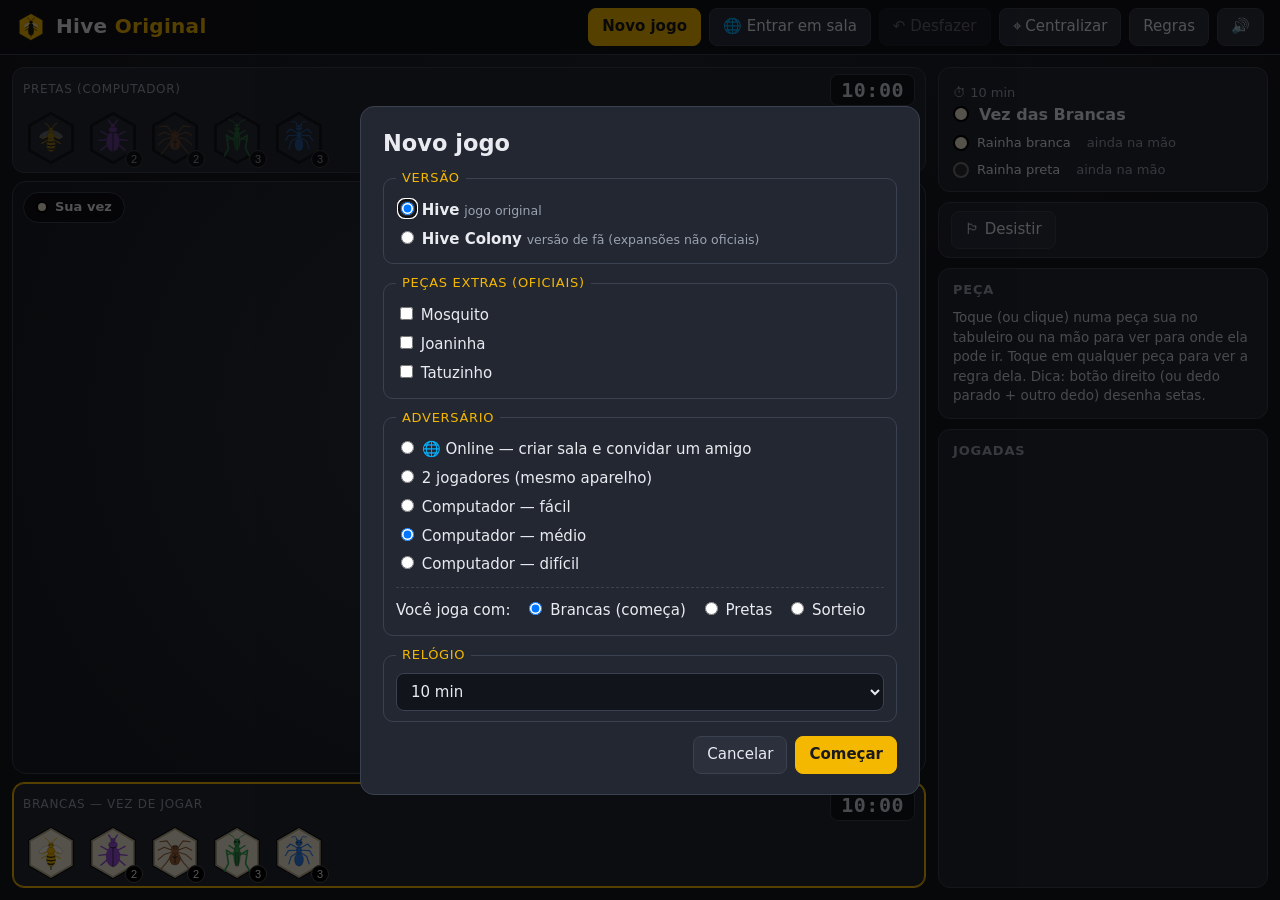
<file: index.html>
<!DOCTYPE html>
<html lang="pt-BR">
<head>
<meta charset="utf-8">
<meta name="viewport" content="width=device-width, initial-scale=1, viewport-fit=cover">
<meta name="theme-color" content="#101217">
<meta name="mobile-web-app-capable" content="yes">
<meta name="apple-mobile-web-app-capable" content="yes">
<meta name="apple-mobile-web-app-status-bar-style" content="black-translucent">
<meta name="apple-mobile-web-app-title" content="Hive">
<link rel="manifest" href="manifest.webmanifest">
<link rel="icon" href="icons/icon.svg" type="image/svg+xml">
<link rel="apple-touch-icon" href="icons/icon-192.png">
<meta name="description" content="Hive e Hive Colony (versão de fã) para jogar no navegador: contra o computador, em 2 jogadores ou online, com relógio.">
<title>Hive & Hive Colony</title>
<link rel="stylesheet" href="style.css">
</head>
<body>
<header class="topbar">
  <div class="brand">
    <svg viewBox="-50 -50 100 100" width="30" height="30" aria-hidden="true"><polygon points="0,-46 40,-23 40,23 0,46 -40,23 -40,-23" fill="#f5b800" stroke="#1a1a1a" stroke-width="4"/><g transform="scale(.8)" id="logoBee"></g></svg>
    <h1>Hive <span id="modeBadge">Original</span></h1>
  </div>
  <nav class="nav-desktop">
    <button id="btnNew" class="btn primary">Novo jogo</button>
    <button id="btnJoin" class="btn">🌐 Entrar em sala</button>
    <button id="btnUndo" class="btn">↶ Desfazer</button>
    <button id="btnFit" class="btn">⌖ Centralizar</button>
    <button id="btnRules" class="btn">Regras</button>
    <button id="btnSound" class="btn" aria-label="Som" title="Som">🔊</button>
  </nav>
  <nav class="nav-mobile">
    <button id="btnSoundM" class="btn" aria-label="Som">🔊</button>
    <button id="btnDetails" class="btn" aria-label="Jogadas e detalhes">📋</button>
    <button id="btnMenu" class="btn primary" aria-label="Menu">☰ Menu</button>
  </nav>
</header>

<main class="layout">
  <section class="stage">
    <div class="hand hand-top" id="handTop"></div>
    <div class="board-wrap" id="boardWrap">
      <svg id="board" xmlns="http://www.w3.org/2000/svg"></svg>
      <div id="turnChip" class="chip"></div>
      <div id="brushBar" class="brushbar" aria-label="Cor das setas">
        <button class="brush sel" data-brush="green" style="--c:#3fbf4a" aria-label="Verde"></button>
        <button class="brush" data-brush="red" style="--c:#ee3d3d" aria-label="Vermelho"></button>
        <button class="brush" data-brush="blue" style="--c:#3b82f6" aria-label="Azul"></button>
        <button class="brush" data-brush="yellow" style="--c:#f5b800" aria-label="Amarelo"></button>
        <button class="brush clear" id="btnClearShapes" aria-label="Apagar setas" title="Apagar setas">✕</button>
      </div>
      <div class="overlay-bottom">
        <div id="actions" class="floatbar" hidden></div>
        <div id="infoBar" class="infobar" hidden></div>
      </div>
      <div id="chooser" class="chooser" hidden></div>
      <div id="toast" class="toast" hidden></div>
    </div>
    <div class="hand hand-bottom" id="handBottom"></div>
  </section>

  <div id="sideBackdrop" class="side-backdrop" hidden></div>
  <aside class="side" id="side">
    <div class="sheet-head"><b>Detalhes da partida</b><button class="btn" id="btnSideClose">Fechar</button></div>
    <div id="status" class="card"></div>
    <div id="gameBtns" class="card row" hidden>
      <button id="btnResign" class="btn">🏳 Desistir</button>
    </div>
    <div id="info" class="card"></div>
    <div class="card history">
      <h3>Jogadas</h3>
      <ol id="log"></ol>
    </div>
  </aside>
</main>

<!-- Som -->
<dialog id="soundDialog">
  <h2>Som</h2>
  <label class="check"><input type="checkbox" id="soundOn" checked> Sons e efeitos sonoros</label>
  <label class="vol">Volume <input type="range" id="soundVol" min="0" max="100" step="5" value="70"> <span id="soundVolTxt">70%</span></label>
  <p class="sub">Sons de peças, ataques, sua vez, pouco tempo (últimos 10 s), perigo para a sua Rainha e fim de jogo. No iPhone, o botão lateral de silencioso também silencia o jogo.</p>
  <menu>
    <button class="btn" id="soundTest">▶ Testar</button>
    <button class="btn primary" id="soundClose">Fechar</button>
  </menu>
</dialog>

<!-- Menu (celular) -->
<dialog id="menuDialog" class="sheet">
  <h2>Menu</h2>
  <div class="menulist">
    <button class="btn primary" data-menu="new">Novo jogo</button>
    <button class="btn" data-menu="join">🌐 Entrar em sala</button>
    <button class="btn" data-menu="undo">↶ Desfazer jogada</button>
    <button class="btn" data-menu="fit">⌖ Centralizar tabuleiro</button>
    <button class="btn" data-menu="rules">Regras e peças</button>
    <button class="btn" data-menu="sound">🔊 Som</button>
    <button class="btn" data-menu="resign">🏳 Desistir</button>
    <button class="btn" data-menu="close">Fechar</button>
  </div>
</dialog>

<!-- Novo jogo -->
<dialog id="newDialog">
  <form method="dialog" id="newForm">
    <h2>Novo jogo</h2>

    <fieldset>
      <legend>Versão</legend>
      <label class="radio"><input type="radio" name="mode" value="original" checked> <b>Hive</b> <small>jogo original</small></label>
      <label class="radio"><input type="radio" name="mode" value="colony"> <b>Hive Colony</b> <small>versão de fã (expansões não oficiais)</small></label>
    </fieldset>

    <fieldset>
      <legend>Peças extras (oficiais)</legend>
      <label class="check"><input type="checkbox" name="mosquito"> Mosquito</label>
      <label class="check"><input type="checkbox" name="ladybug"> Joaninha</label>
      <label class="check"><input type="checkbox" name="pillbug"> Tatuzinho</label>
    </fieldset>

    <fieldset id="colonyOpts">
      <legend>Módulos do Hive Colony</legend>
      <label class="check"><input type="checkbox" name="venom"> <b>Venom</b> <small>cada peça tem um verso com outro inseto; virar custa o turno</small></label>
      <label class="check"><input type="checkbox" name="swarm"> <b>Swarm</b> <small>saco de peças sorteadas; dá para colocar peças do adversário</small></label>
      <label class="check"><input type="checkbox" name="predators"> <b>Predators</b> <small>Louva-a-deus e Percevejo Assassino eliminam peças</small></label>
      <label class="check"><input type="checkbox" name="guardians"> <b>Guardians</b> <small>Borboleta e Mariposa; a Rainha também precisa ser coberta</small></label>
      <label class="check"><input type="checkbox" name="honeycombo"> <b>Honeycombo</b> <small>peça neutra compartilhada que dá 2 jogadas</small></label>
    </fieldset>

    <fieldset>
      <legend>Adversário</legend>
      <label class="radio"><input type="radio" name="opp" value="online"> 🌐 Online — criar sala e convidar um amigo</label>
      <label class="radio"><input type="radio" name="opp" value="human"> 2 jogadores (mesmo aparelho)</label>
      <label class="radio"><input type="radio" name="opp" value="easy"> Computador — fácil</label>
      <label class="radio"><input type="radio" name="opp" value="medium" checked> Computador — médio</label>
      <label class="radio"><input type="radio" name="opp" value="hard"> Computador — difícil</label>
      <div class="row" id="sideRow">
        <span>Você joga com:</span>
        <label class="radio"><input type="radio" name="side" value="0" checked> Brancas (começa)</label>
        <label class="radio"><input type="radio" name="side" value="1"> Pretas</label>
        <label class="radio"><input type="radio" name="side" value="r"> Sorteio</label>
      </div>
    </fieldset>

    <fieldset>
      <legend>Relógio</legend>
      <select name="time" class="select" id="timePreset">
        <option value="0">Sem relógio</option>
        <option value="60+0">1 min (bullet)</option>
        <option value="120+1">2 min + 1 s</option>
        <option value="180+0">3 min</option>
        <option value="180+2">3 min + 2 s</option>
        <option value="300+0">5 min</option>
        <option value="300+3">5 min + 3 s</option>
        <option value="600+0" selected>10 min</option>
        <option value="600+5">10 min + 5 s</option>
        <option value="900+10">15 min + 10 s</option>
        <option value="1800+0">30 min</option>
        <option value="1800+20">30 min + 20 s</option>
        <option value="custom">⚙ Personalizado…</option>
      </select>
      <div id="customTime" class="customtime" hidden>
        <div class="grid2">
          <label>Tempo das <b>Brancas</b>
            <span class="pair"><input type="number" name="m0" min="0" max="600" value="10" inputmode="numeric"> min
            <input type="number" name="s0" min="0" max="59" value="0" inputmode="numeric"> s</span>
          </label>
          <label class="diff" hidden>Tempo das <b>Pretas</b>
            <span class="pair"><input type="number" name="m1" min="0" max="600" value="10" inputmode="numeric"> min
            <input type="number" name="s1" min="0" max="59" value="0" inputmode="numeric"> s</span>
          </label>
        </div>
        <label class="check"><input type="checkbox" name="diffTime"> Tempos diferentes para cada lado (handicap)</label>
        <div class="grid2">
          <label>Bônus por jogada
            <span class="pair"><input type="number" name="bonus" min="0" max="600" value="0" inputmode="numeric"> s</span>
          </label>
          <label>Tipo de bônus
            <select name="bonusType" class="select">
              <option value="inc">Incremento — soma após cada jogada</option>
              <option value="delay">Atraso — os primeiros segundos de cada jogada não contam</option>
            </select>
          </label>
        </div>
        <small class="sub">Dica: 5 min + 3 s por jogada = tempo 5:00 e bônus 3 (incremento).</small>
      </div>
    </fieldset>

    <menu>
      <button value="cancel" class="btn" id="newCancel">Cancelar</button>
      <button value="ok" class="btn primary" id="newOk">Começar</button>
    </menu>
  </form>
</dialog>

<!-- Regras -->
<dialog id="rulesDialog" class="wide">
  <div class="rules">
    <h2>Como jogar</h2>
    <h3>Objetivo</h3>
    <p>Cerque completamente a <b>Rainha Abelha</b> do adversário: as 6 casas ao redor dela precisam estar ocupadas (por peças de qualquer cor). Se as duas Rainhas forem cercadas ao mesmo tempo, é empate.</p>
    <h3>Seu turno</h3>
    <p>Em cada turno você <b>coloca</b> uma peça nova da sua mão <b>ou move</b> uma peça que já está no tabuleiro. Clique numa peça: as casas possíveis são destacadas (pontos verdes = movimento; anéis vermelhos = ataque; azul = arremesso; roxo = controle; laranja = troca).</p>
    <ul>
      <li>Uma peça nova deve encostar <b>só em peças da sua cor</b> (exceção: a 2ª peça da partida pode encostar na 1ª).</li>
      <li>A <b>Rainha</b> precisa ser colocada até a sua <b>4ª peça</b>.</li>
      <li>Você só pode mover peças depois de colocar a sua Rainha.</li>
      <li><b>Colmeia única:</b> uma jogada nunca pode dividir a colmeia em dois grupos.</li>
      <li><b>Liberdade de movimento:</b> uma peça não passa por vãos estreitos — para deslizar entre duas casas vizinhas, uma das duas casas laterais precisa estar livre (e outra ocupada, para continuar encostada na colmeia).</li>
      <li>Peças cobertas por um Besouro (ou outra peça) não podem se mover.</li>
      <li>Se você não tiver nenhuma jogada, passa a vez automaticamente.</li>
    </ul>
    <h3>Peças</h3>
    <div id="rulesPieces" class="piece-list"></div>

    <h3>Hive Colony (módulos de fã)</h3>
    <ul>
      <li><b>Venom</b> — cada peça tem um inseto no verso. Ao colocar, escolha o lado (botão ↻ na mão). Em vez de mover, você pode <b>virar</b> uma peça sua (gasta o turno), exceto: peça coberta, peça que o adversário acabou de mover, peça vizinha de um Escorpião inimigo ativo, peça paralisada. A Rainha sempre entra como Abelha. Perde quem tiver a Rainha (Abelha ou Vespa) cercada.</li>
      <li><b>Swarm</b> — cada jogador começa com a Rainha + 3 peças sorteadas; as demais (inclusive as do adversário) vão para um saco. Ao colocar uma peça você compra outra do saco. Pode colocar peças da cor do adversário (elas seguem a regra de cor delas). Depois de colocar a Rainha, você pode, no lugar de jogar, comprar uma peça extra ou roubar uma peça sua que esteja na mão do adversário.</li>
      <li><b>Predators</b> — Louva-a-deus e Percevejo Assassino eliminam peças (e a si mesmos) permanentemente. Eliminar a Rainha do adversário vence na hora. O Mosquito que copiar uma eliminação também é eliminado.</li>
      <li><b>Guardians</b> — Borboleta e Mariposa só entram em cima de uma peça sua (e não podem encostar em cor adversária). Para vencer, a Rainha precisa estar cercada <b>e coberta por cima</b>.</li>
      <li><b>Honeycombo</b> — uma peça neutra começa no centro, com o lado preto para cima. Quem tem a sua cor virada para cima (e já colocou a Rainha) pode gastá-la para virar a peça; no turno seguinte joga <b>duas vezes</b>. O adversário não pode desvirá-la imediatamente. Ela conta como casa ocupada e não pode ser movida nem coberta.</li>
    </ul>
    <p class="note"><b>Nota:</b> as regras completas do Hive Colony são um PDF de fã e eu só consegui consultar as descrições públicas. Quais insetos ficam no verso de cada peça e alguns detalhes de borda foram interpretados — o pareamento está em <code>VENOM_BACK</code> no arquivo <code>js/engine.js</code> e pode ser ajustado.</p>
    <h3>Setas e marcações (como no Lichess)</h3>
    <ul>
      <li><b>Computador:</b> clique com o <b>botão direito</b> numa casa para marcá-la com um círculo, ou arraste de uma casa a outra para desenhar uma seta. Cores: sem tecla = cor escolhida na paleta, <b>Shift</b> = vermelho, <b>Ctrl</b> = azul, <b>Alt</b> = amarelo. Repita o mesmo desenho para apagá-lo.</li>
      <li><b>Celular:</b> segure um dedo parado no tabuleiro e, com o outro dedo, toque numa casa (círculo) ou arraste entre duas casas (seta). Escolha a cor na paleta no canto do tabuleiro.</li>
      <li><b>Jogada antecipada (premove):</b> contra o computador ou online, enquanto o adversário pensa você já pode escolher a sua jogada (peça da mão ou do tabuleiro). Ela fica marcada em laranja e é executada sozinha assim que chega a sua vez, se ainda for possível; senão é cancelada. Para cancelar: botão "✕ Cancelar", Esc ou toque duas vezes no tabuleiro vazio. Não existe no modo 2 jogadores no mesmo aparelho.</li>
      <li>Um toque/clique normal no tabuleiro, ou o botão ✕, apaga todos os desenhos. As marcações são só suas — o adversário não as vê.</li>
    </ul>
    <h3>Relógio e online</h3>
    <ul>
      <li><b>Relógio:</b> cada jogador tem um tempo total; o relógio de quem está jogando corre, e quem ficar sem tempo perde. O tempo só começa a contar depois da 1ª jogada das Brancas. Você pode escolher um controle pronto ou <b>personalizar</b>: minutos e segundos, tempos diferentes para cada lado (handicap) e bônus por jogada, como <i>incremento</i> (soma tempo depois de jogar) ou <i>atraso</i> (os primeiros segundos de cada jogada não gastam tempo). No turno duplo do Honeycombo o relógio continua correndo.</li>
      <li><b>Online:</b> em <i>Novo jogo → Online</i>, crie a sala e mande o código ou o link ao amigo (ou use <i>Entrar em sala</i>). A conexão é direta entre os dois aparelhos. Se o celular for para segundo plano e a conexão cair, ela volta sozinha; o relógio continua correndo nesse meio-tempo.</li>
    </ul>
    <p class="note">Projeto de fã, sem fins lucrativos e sem vínculo com os autores. <b>Hive</b> é criação de John Yianni (Gen42 Games); o <b>Hive Colony</b> é uma expansão de fã de Stephen Taylor. Se gostou, apoie os criadores comprando o jogo de tabuleiro.</p>
    <p><a href="pecas-hive.pdf" target="_blank" rel="noopener" style="color:var(--accent)">📄 Peças para imprimir (PDF, A4)</a> · <a href="pecas.html" target="_blank" rel="noopener" style="color:var(--accent)">versão para imprimir na hora</a></p>
    <menu><button class="btn primary" id="rulesClose">Fechar</button></menu>
  </div>
</dialog>

<!-- Entrar em sala -->
<dialog id="joinDialog">
  <h2>Entrar em sala online</h2>
  <p class="sub">Digite o código de 5 letras que o seu amigo recebeu ao criar a sala.</p>
  <input id="joinCode" class="input" maxlength="5" autocomplete="off" autocapitalize="characters" placeholder="ABCDE" inputmode="text">
  <p id="joinStatus" class="sub"></p>
  <menu>
    <button class="btn" id="joinCancel">Cancelar</button>
    <button class="btn primary" id="joinGo">Entrar</button>
  </menu>
</dialog>

<!-- Sala do anfitrião -->
<dialog id="lobbyDialog">
  <h2>Sala criada</h2>
  <p class="sub">Envie este código ou link para o seu amigo. A partida começa quando ele entrar.</p>
  <div class="roomcode" id="roomCode">…</div>
  <input id="roomLink" class="input" readonly>
  <p id="lobbyStatus" class="sub">Conectando ao servidor de salas…</p>
  <menu>
    <button class="btn" id="lobbyLeave">Cancelar sala</button>
    <button class="btn" id="lobbyShare">Compartilhar</button>
    <button class="btn primary" id="lobbyCopy">Copiar link</button>
  </menu>
</dialog>

<!-- Fim de jogo -->
<dialog id="endDialog">
  <h2 id="endTitle"></h2>
  <p id="endText"></p>
  <menu>
    <button class="btn" id="endView">Ver tabuleiro</button>
    <button class="btn primary" id="endNew">Novo jogo</button>
  </menu>
</dialog>

<script src="js/icons.js"></script>
<script src="js/engine.js"></script>
<script src="js/ai.js"></script>
<script src="js/vendor/peerjs.min.js"></script>
<script src="js/online.js"></script>
<script src="js/sound.js"></script>
<script src="js/ui.js"></script>
</body>
</html>
</file>
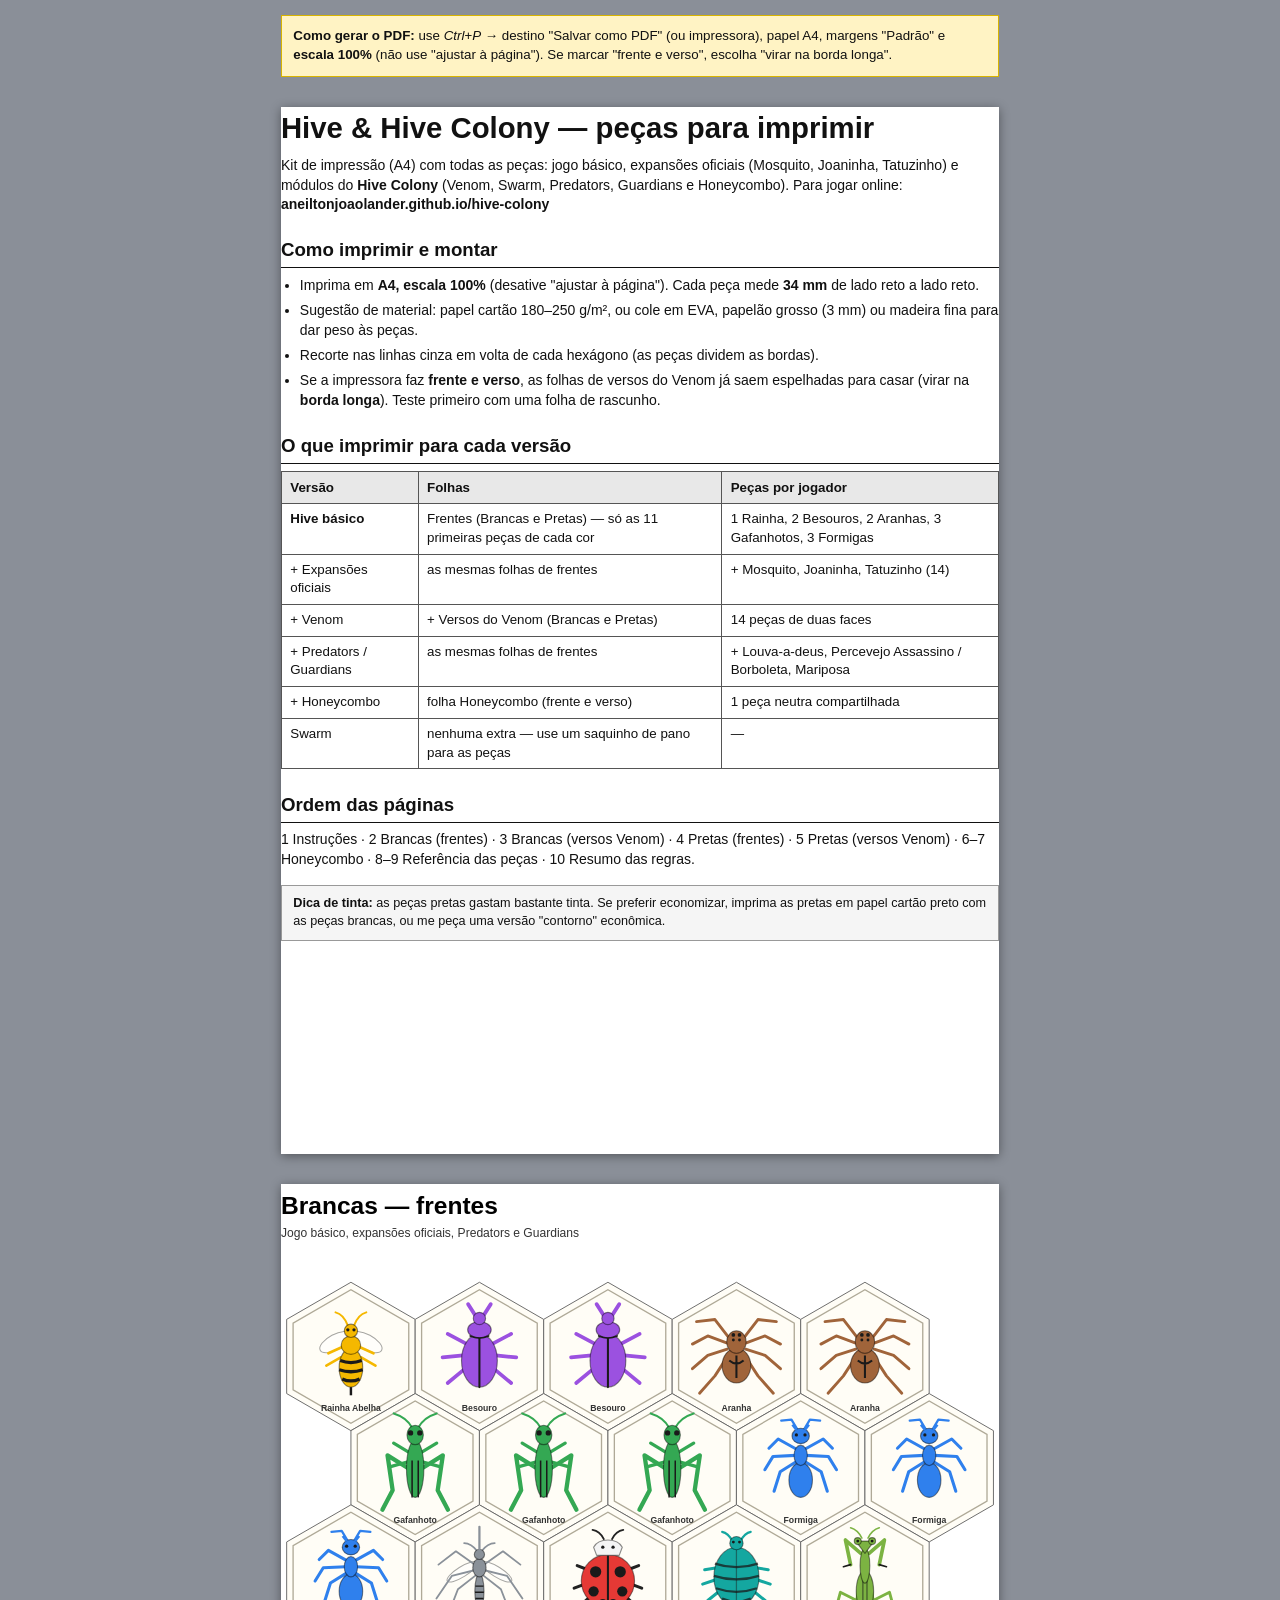
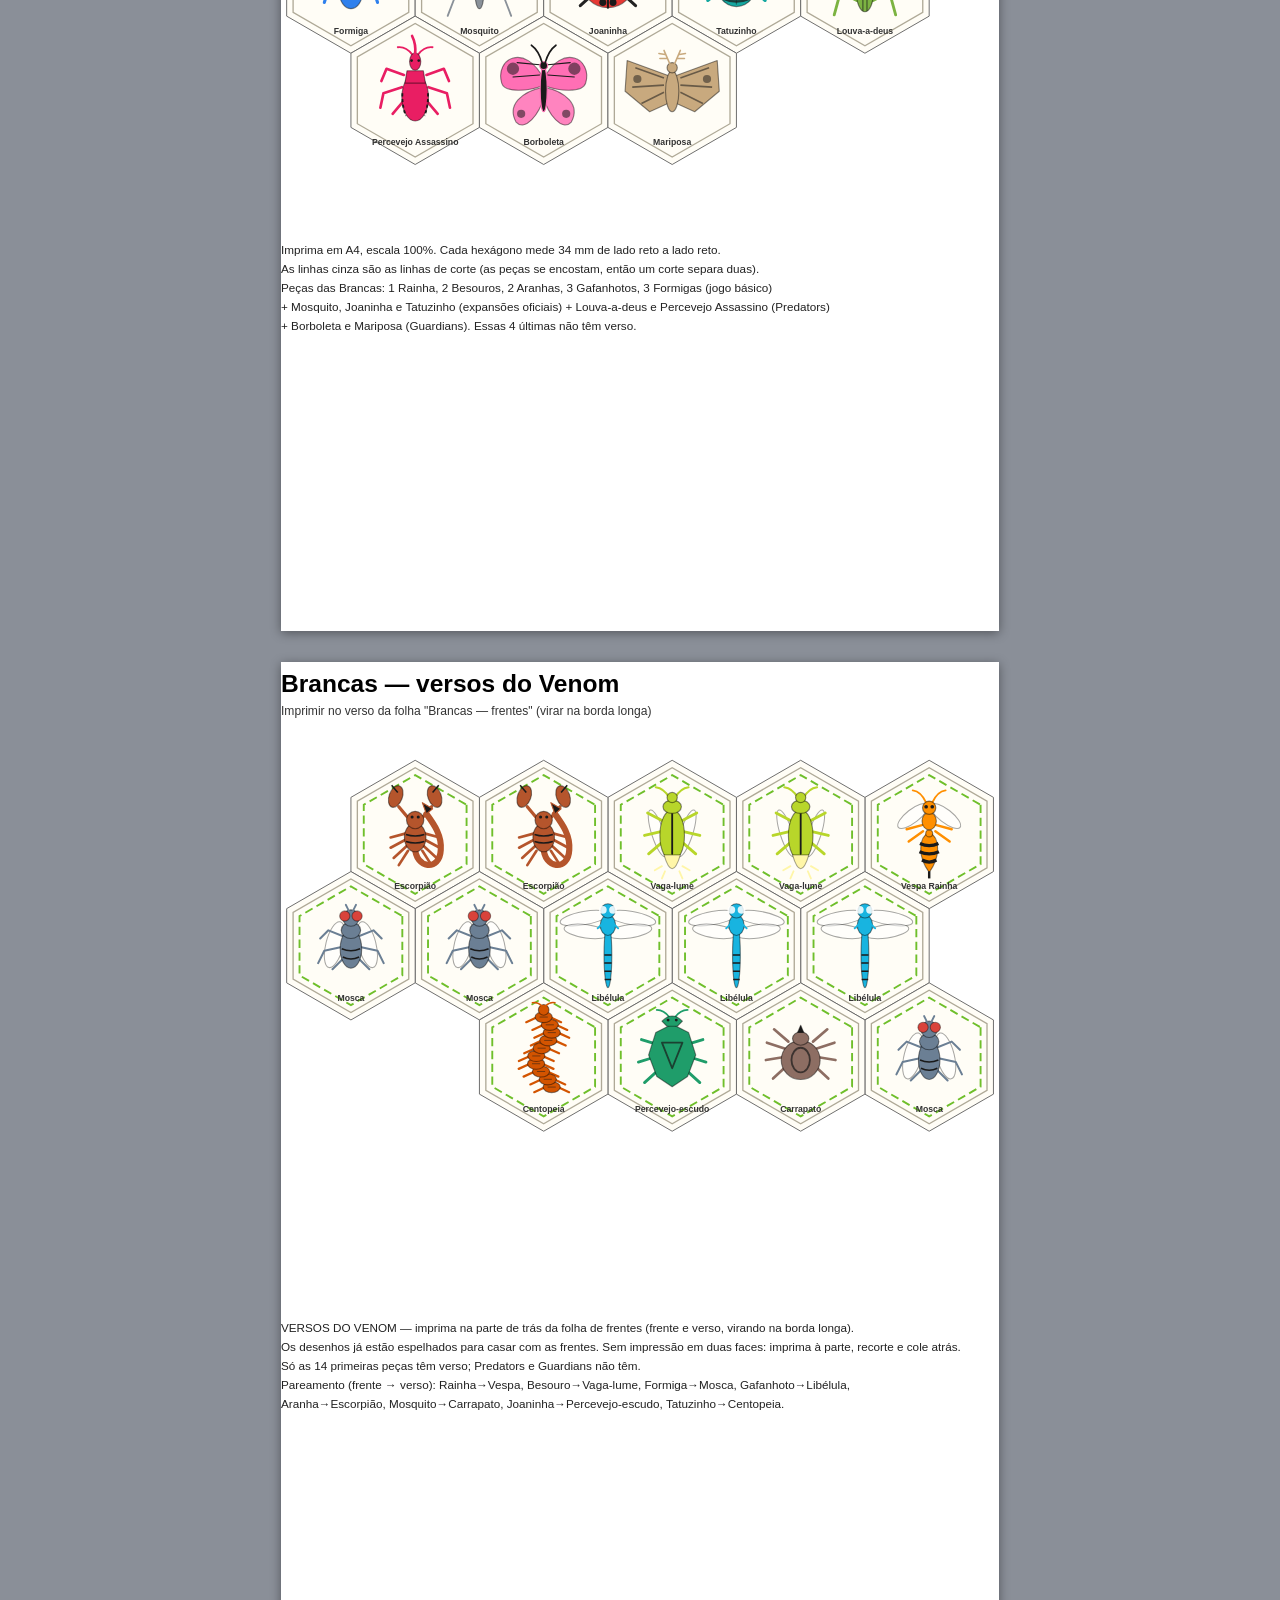
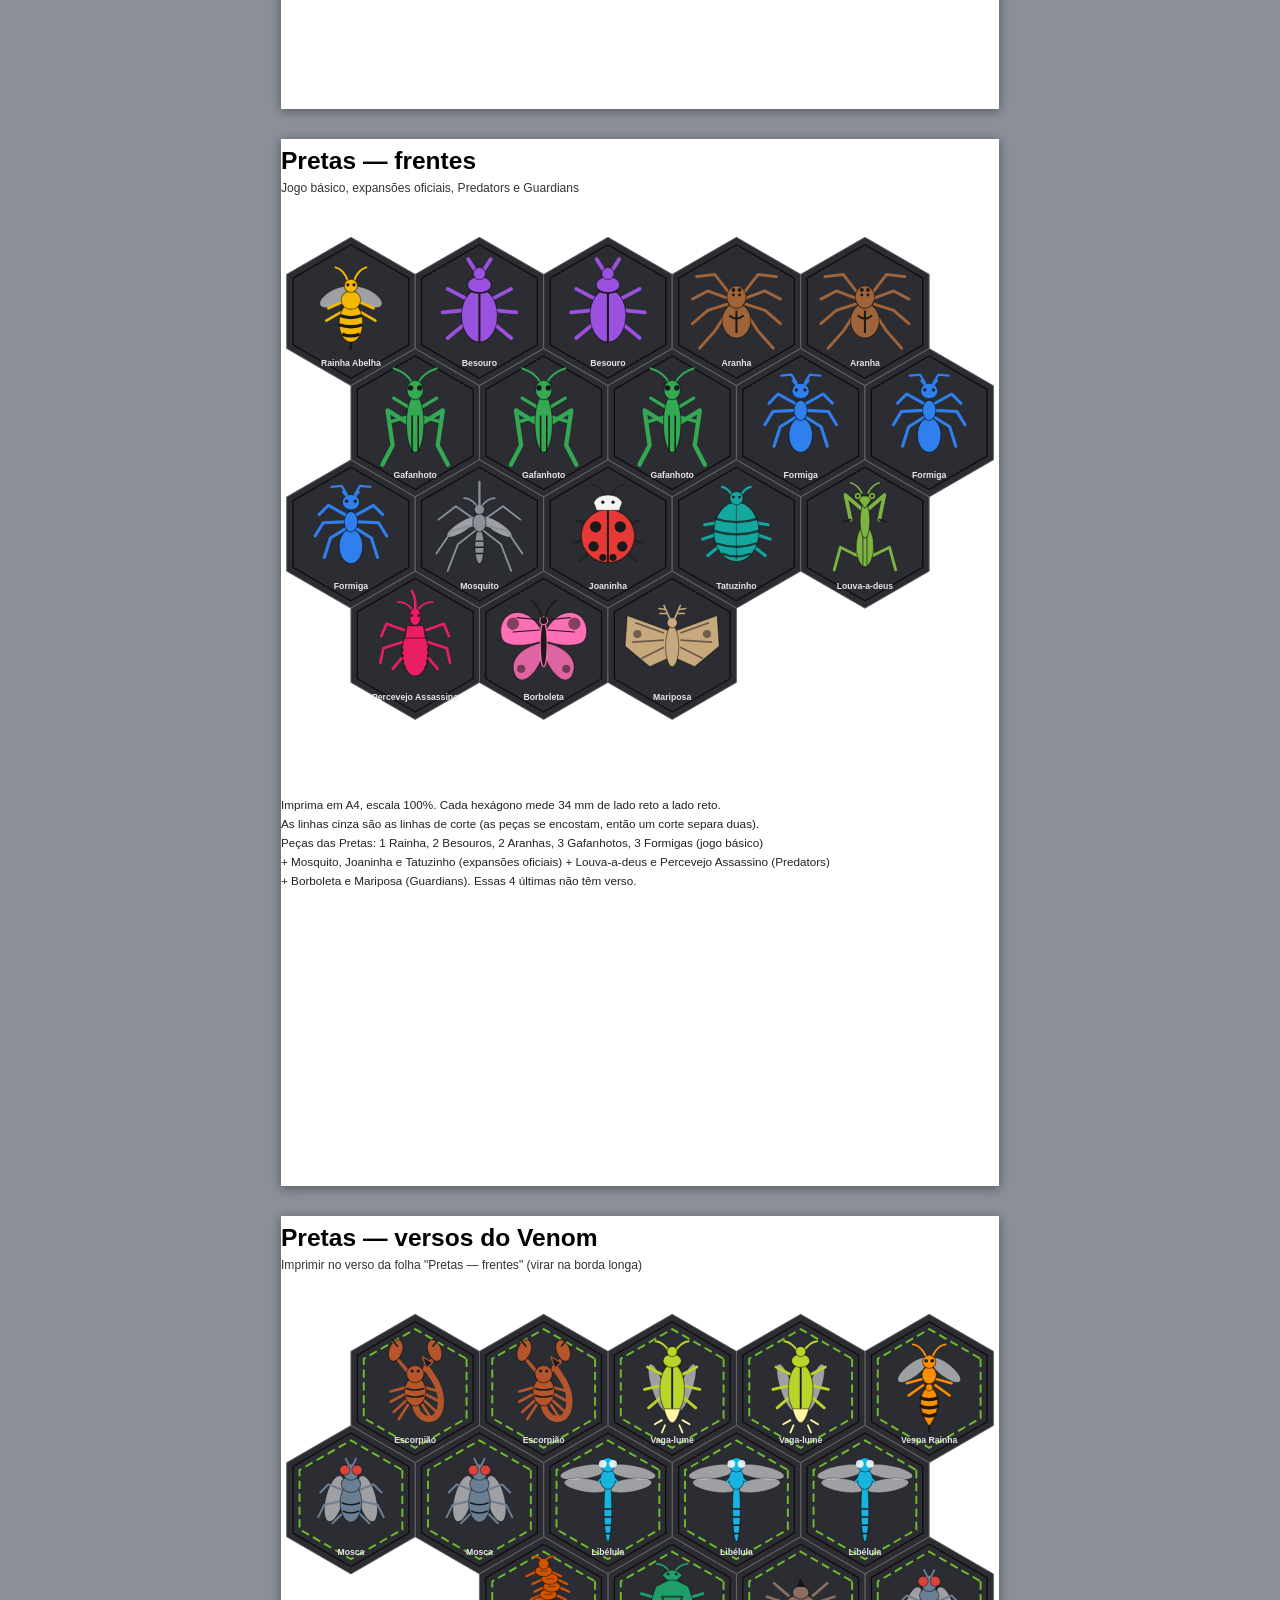
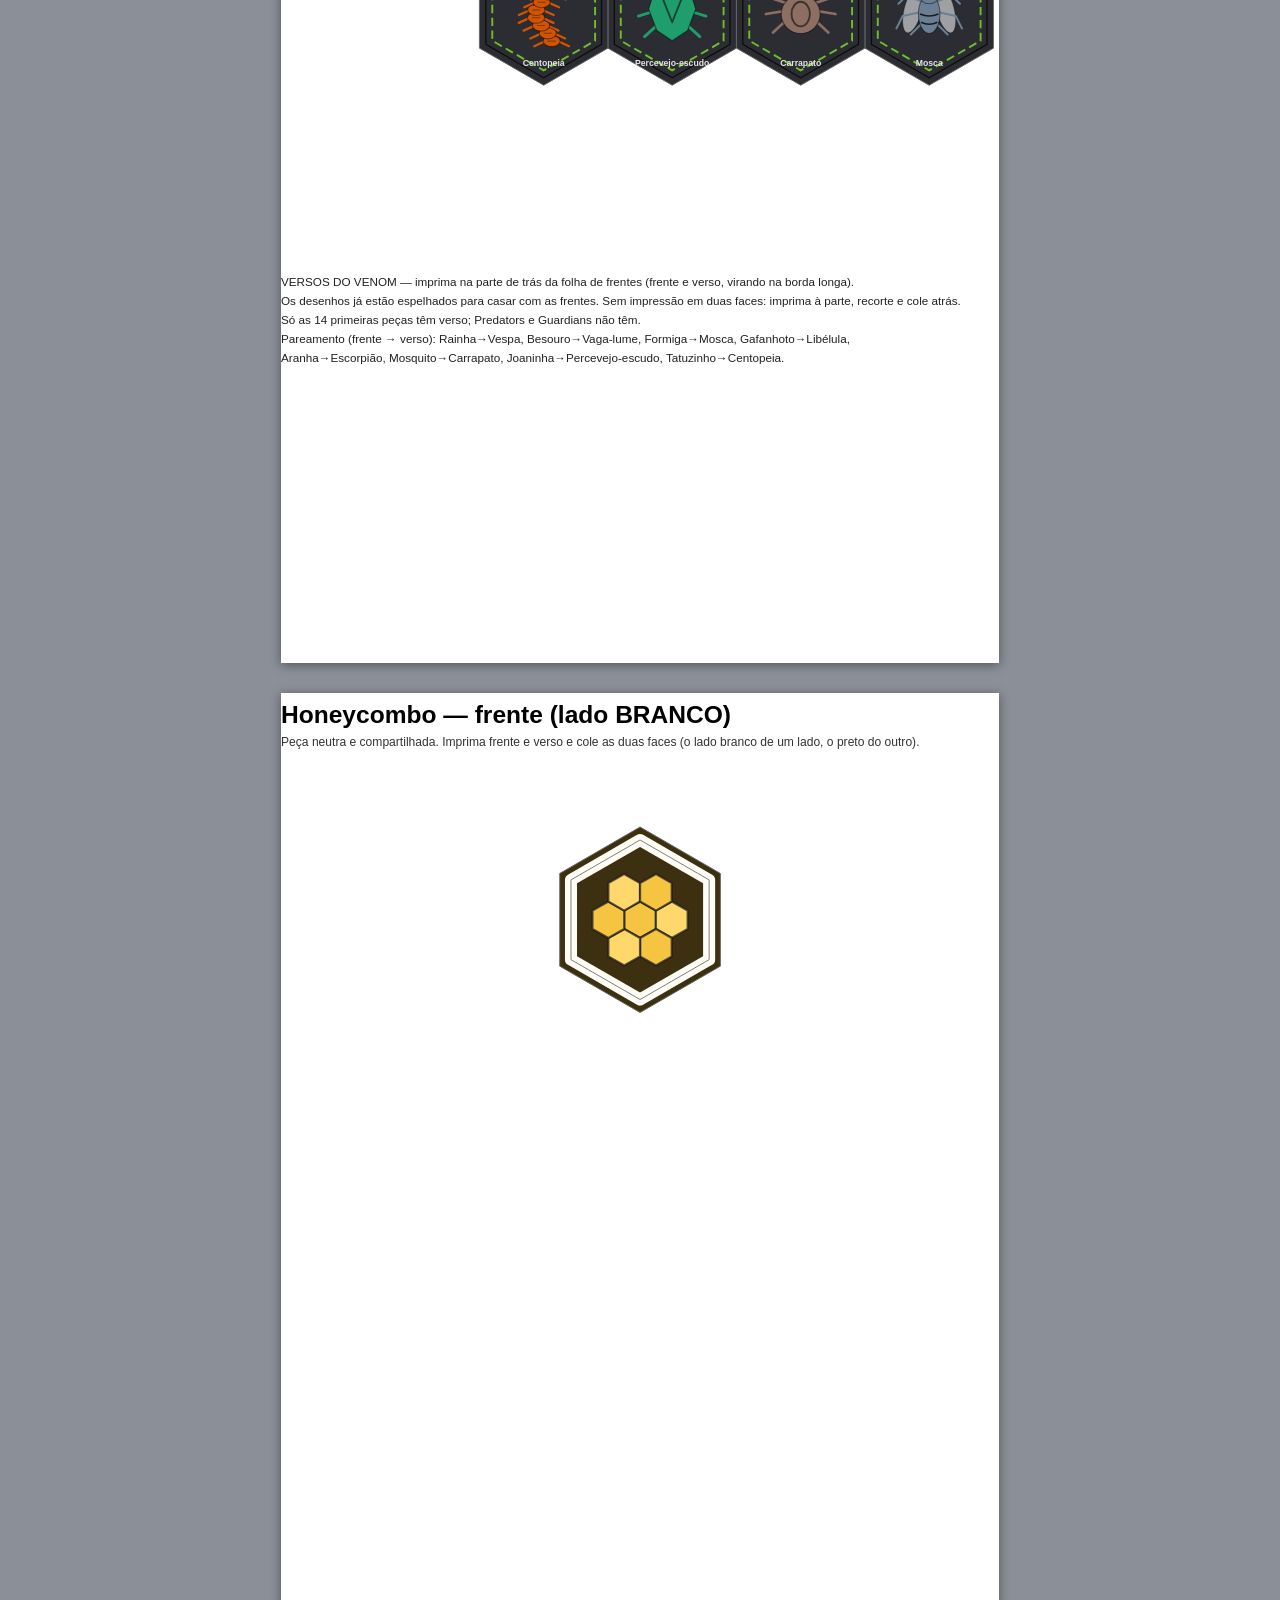
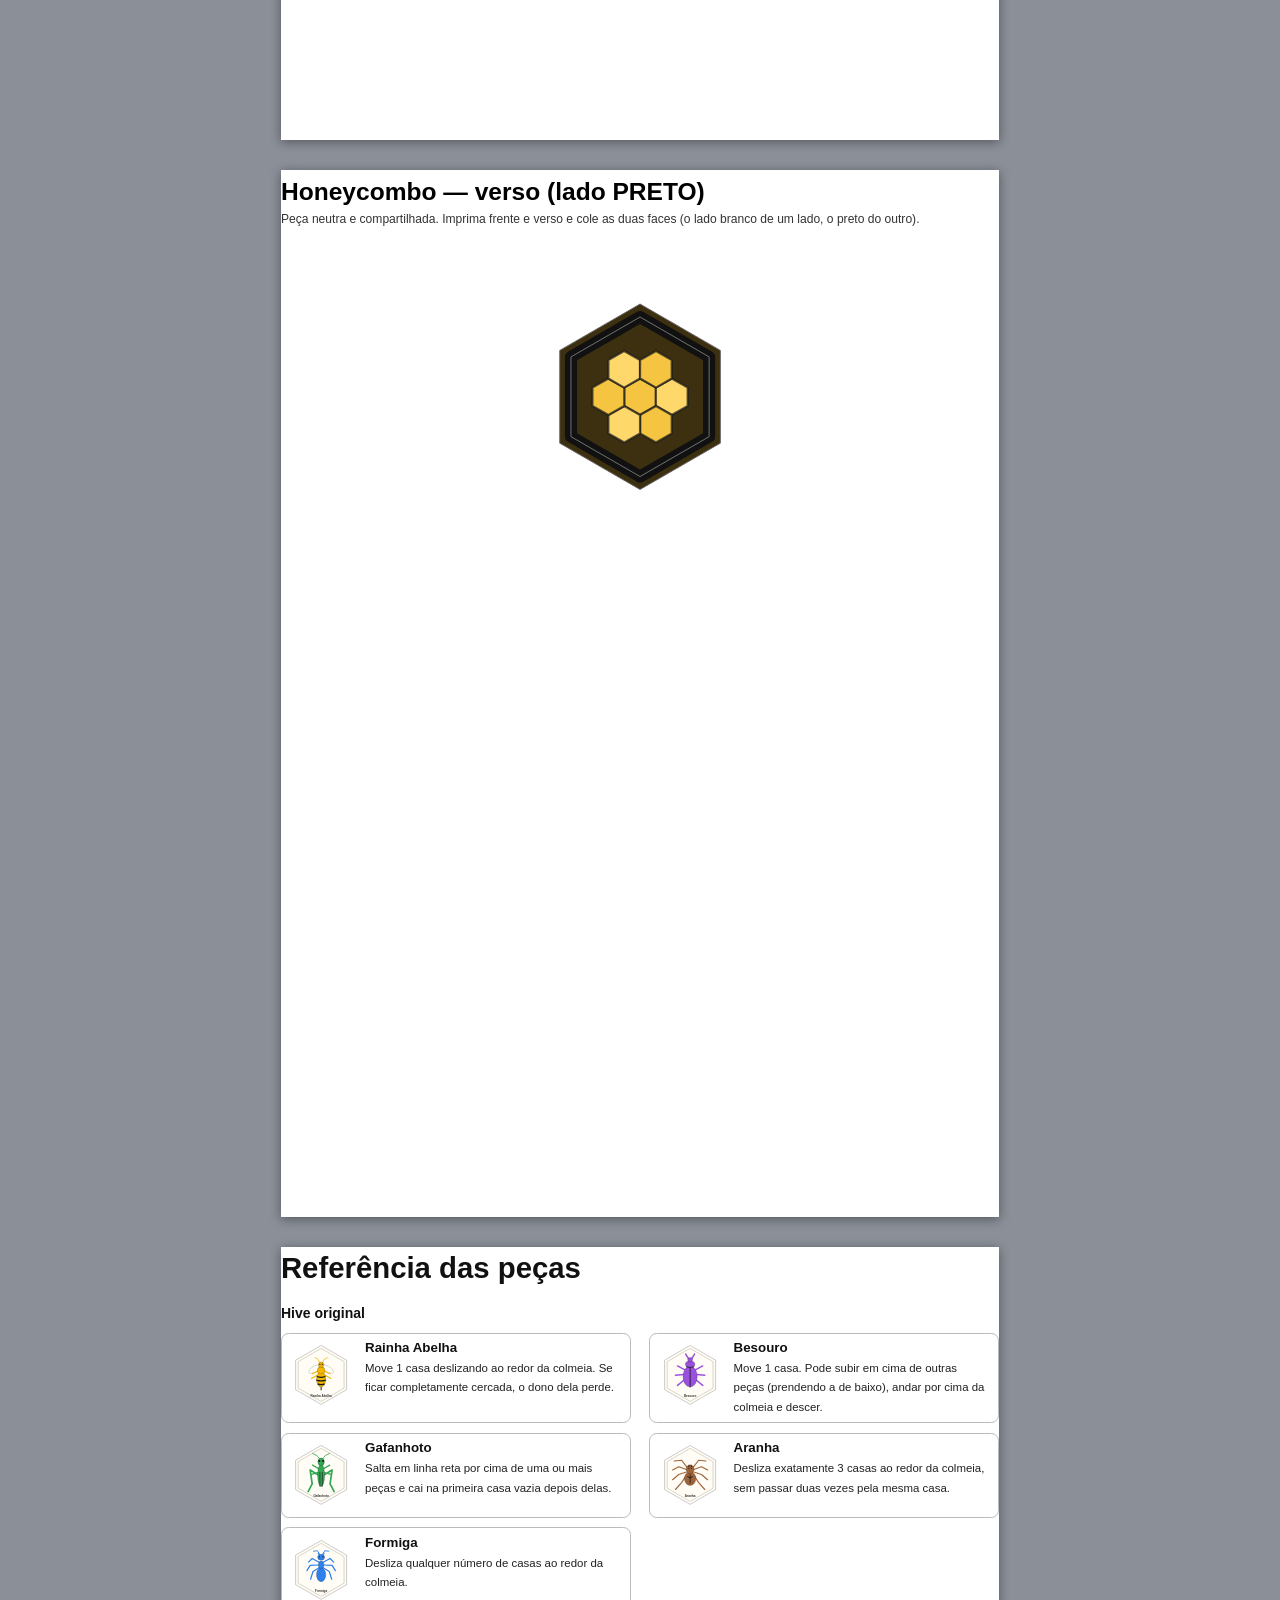
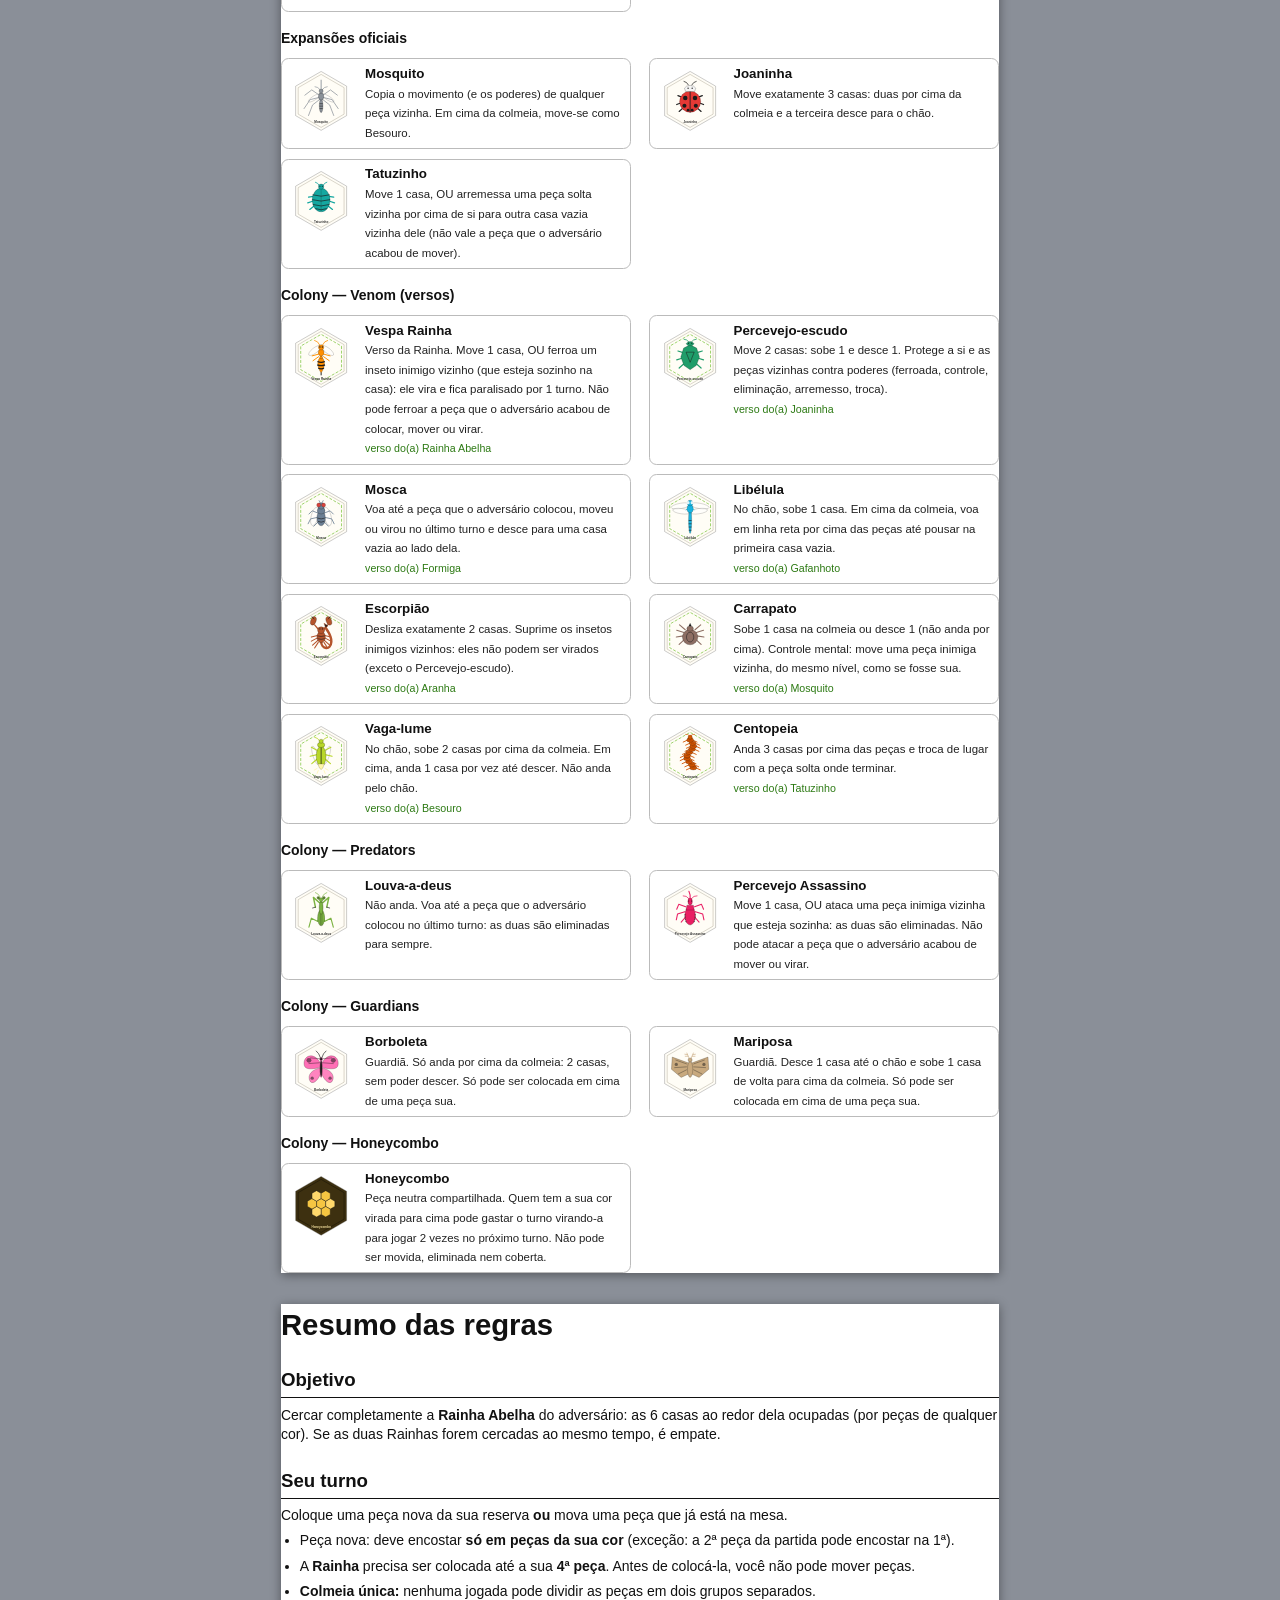
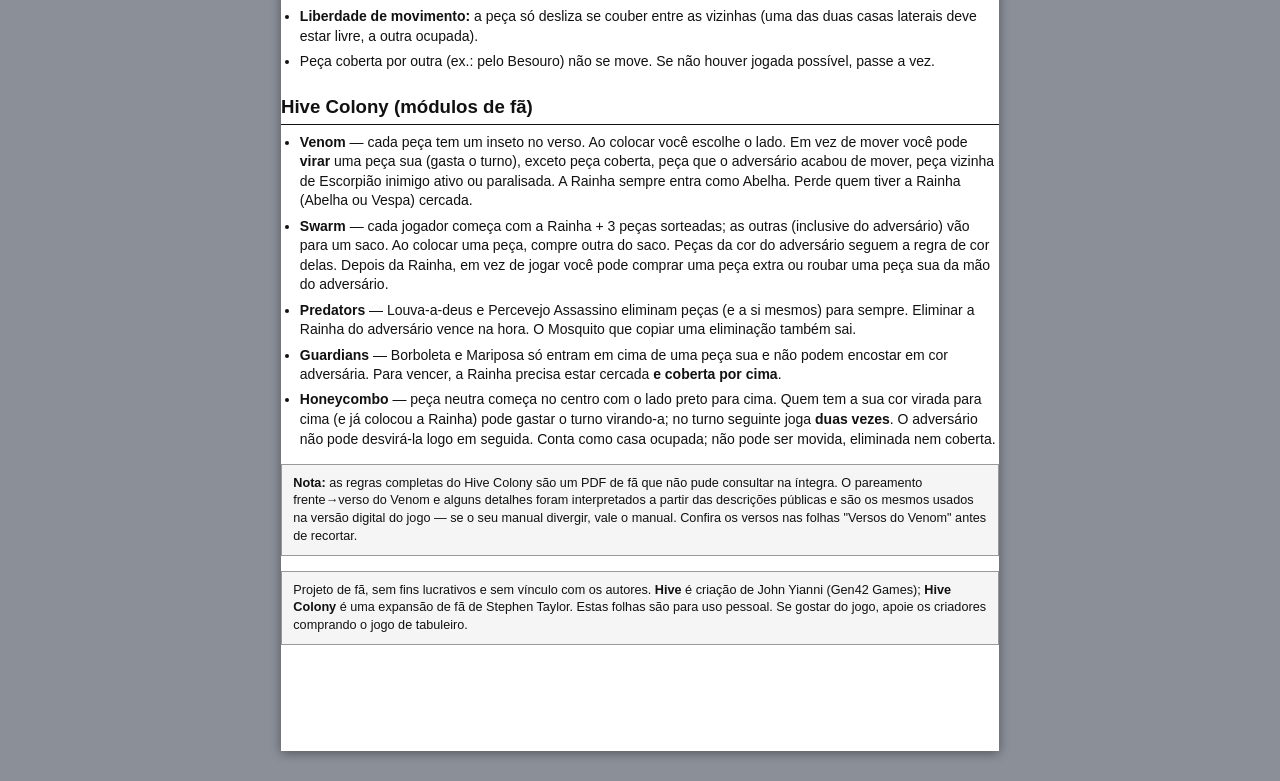
<file: pecas.html>
<!DOCTYPE html>
<html lang="pt-BR">
<head>
<meta charset="utf-8">
<meta name="viewport" content="width=device-width, initial-scale=1">
<title>Hive & Hive Colony — peças para imprimir</title>
<style>
  @page { size: A4; margin: 10mm; }
  * { box-sizing: border-box; }
  html, body { margin: 0; }
  body { font: 10.5pt/1.4 "Segoe UI", Arial, sans-serif; color: #111; background: #8a8f98; }
  .page { width: 190mm; margin: 8mm auto; padding: 0; background: #fff; box-shadow: 0 2px 10px rgba(0,0,0,.4); }
  .tilepage { height: 277mm; page-break-after: always; break-after: page; }
  .tilepage svg { display: block; width: 190mm; height: 277mm; }
  .text { padding: 0; min-height: 277mm; }
  .break { page-break-before: always; break-before: page; }
  .intro { page-break-after: always; break-after: page; }
  h1 { font-size: 22pt; margin: 0 0 2mm; }
  h2 { font-size: 14pt; margin: 6mm 0 2mm; border-bottom: 1.5px solid #111; padding-bottom: 1mm; }
  p, li { margin: 1.5mm 0; }
  ul { padding-left: 5mm; margin: 1mm 0; }
  table { border-collapse: collapse; width: 100%; font-size: 10pt; margin: 2mm 0; }
  th, td { border: 1px solid #555; padding: 1.6mm 2.2mm; text-align: left; vertical-align: top; }
  th { background: #e8e8e8; }
  .note { border: 1px solid #999; background: #f5f5f5; padding: 2.5mm 3mm; font-size: 9.5pt; margin-top: 4mm; }
  .ref { display: grid; grid-template-columns: 1fr 1fr; gap: 2.5mm 5mm; }
  .item { display: flex; gap: 3mm; align-items: flex-start; page-break-inside: avoid; break-inside: avoid; border: 1px solid #bbb; border-radius: 2mm; padding: 1.5mm 2mm; }
  .item svg { flex: none; width: 17mm; height: 19mm; }
  .item b { display: block; font-size: 10pt; }
  .item span { font-size: 8.6pt; line-height: 1.3; color: #222; }
  .item em { font-size: 8pt; color: #2d7a14; font-style: normal; }
  .sec { grid-column: 1 / -1; font-weight: 700; margin-top: 2mm; font-size: 10.5pt; }
  .screen-only { background: #fff3c4; border: 1px solid #d8b400; padding: 3mm; margin: 4mm auto; width: 190mm; font-size: 10pt; }
  @media print {
    body { background: #fff; }
    .page { margin: 0; box-shadow: none; width: auto; }
    .screen-only { display: none; }
    * { -webkit-print-color-adjust: exact; print-color-adjust: exact; }
  }
</style>
</head>
<body>
<div class="screen-only"><b>Como gerar o PDF:</b> use <i>Ctrl+P</i> → destino "Salvar como PDF" (ou impressora), papel A4, margens "Padrão" e <b>escala 100%</b> (não use "ajustar à página"). Se marcar "frente e verso", escolha "virar na borda longa".</div>
<div id="root"></div>

<script src="js/icons.js"></script>
<script src="js/engine.js"></script>
<script>
'use strict';
const TILE = 34;                         // mm, de lado reto a lado reto
const R = TILE / Math.sqrt(3);           // raio do hexágono (mm)
const COLS = 5;
const PW = 190, PH = 277;                // área útil da página (mm)

function hexPts(r) {
  let s = '';
  for (let i = 0; i < 6; i++) { const a = Math.PI / 180 * (60 * i - 30); s += (r * Math.cos(a)).toFixed(3) + ',' + (r * Math.sin(a)).toFixed(3) + ' '; }
  return s.trim();
}

/* peça: { type, color: 0|1|2, venomBack: bool, label } */
function tile(p, r) {
  const T = TYPES[p.type];
  let body, edge, ink;
  if (p.color === 0) { body = '#fffdf6'; edge = '#8d8670'; ink = '#333'; }
  else if (p.color === 1) { body = '#2b2d33'; edge = '#000'; ink = '#e5e5e5'; }
  else { body = '#3d3010'; edge = '#000'; ink = '#f5e1a0'; }
  let s = `<polygon points="${hexPts(r)}" fill="${body}" stroke="#666" stroke-width="0.25" stroke-linejoin="round"/>`;
  s += `<polygon points="${hexPts(r * 0.9)}" fill="none" stroke="${edge}" stroke-width="0.35" stroke-opacity=".7"/>`;
  if (p.venomBack) s += `<polygon points="${hexPts(r * 0.8)}" fill="none" stroke="#6fbf2b" stroke-width="0.5" stroke-dasharray="2.2 1.2"/>`;
  s += `<g transform="translate(0,${(-r * 0.07).toFixed(2)}) scale(${(r * 0.0138).toFixed(4)})">${iconMarkup(p.type, T.color)}</g>`;
  s += `<text x="0" y="${(r * 0.74).toFixed(2)}" text-anchor="middle" font-size="2.3" font-family="Segoe UI, Arial, sans-serif" fill="${ink}" font-weight="600">${p.label || T.name}</text>`;
  return s;
}

/* posições da grade em favo de mel */
function positions(n, mirror) {
  const left = (PW - (COLS * TILE + TILE / 2)) / 2;
  const top = 26;
  const out = [];
  for (let i = 0; i < n; i++) {
    const row = Math.floor(i / COLS), col = i % COLS;
    let x = left + TILE / 2 + col * TILE + (row % 2 ? TILE / 2 : 0);
    const y = top + R + row * R * 1.5;
    if (mirror) x = PW - x;
    out.push([x, y]);
  }
  return out;
}

const ORIG = ['queen', 'beetle', 'beetle', 'spider', 'spider', 'grasshopper', 'grasshopper', 'grasshopper', 'ant', 'ant', 'ant', 'mosquito', 'ladybug', 'pillbug'];
const EXTRA = ['mantis', 'assassin', 'butterfly', 'moth'];

function sheet(title, subtitle, items, color, mirror, backs) {
  let s = `<div class="page tilepage"><svg viewBox="0 0 ${PW} ${PH}" xmlns="http://www.w3.org/2000/svg">`;
  s += `<text x="0" y="8" font-size="6.5" font-weight="700" font-family="Segoe UI, Arial, sans-serif">${title}</text>`;
  s += `<text x="0" y="14" font-size="3.2" font-family="Segoe UI, Arial, sans-serif" fill="#333">${subtitle}</text>`;
  const pos = positions(items.length, mirror);
  items.forEach((t, i) => {
    if (backs && !VENOM_BACK[t]) return;                  // sem verso
    const type = backs ? VENOM_BACK[t] : t;
    s += `<g transform="translate(${pos[i][0].toFixed(3)},${pos[i][1].toFixed(3)})">${tile({ type, color, venomBack: !!backs }, R)}</g>`;
  });
  // legenda inferior
  const ly = 26 + R + Math.ceil(items.length / COLS) * R * 1.5 + 14;
  s += legend(ly, backs ? 'back' : 'front', color);
  s += '</svg></div>';
  return s;
}

function legend(y, kind, color) {
  const who = color === 0 ? 'Brancas' : 'Pretas';
  const lines = kind === 'front' ? [
    `Imprima em A4, escala 100%. Cada hexágono mede ${TILE} mm de lado reto a lado reto.`,
    'As linhas cinza são as linhas de corte (as peças se encostam, então um corte separa duas).',
    `Peças das ${who}: 1 Rainha, 2 Besouros, 2 Aranhas, 3 Gafanhotos, 3 Formigas (jogo básico)`,
    '+ Mosquito, Joaninha e Tatuzinho (expansões oficiais)  +  Louva-a-deus e Percevejo Assassino (Predators)',
    '+ Borboleta e Mariposa (Guardians). Essas 4 últimas não têm verso.'
  ] : [
    'VERSOS DO VENOM — imprima na parte de trás da folha de frentes (frente e verso, virando na borda longa).',
    'Os desenhos já estão espelhados para casar com as frentes. Sem impressão em duas faces: imprima à parte, recorte e cole atrás.',
    'Só as 14 primeiras peças têm verso; Predators e Guardians não têm.',
    'Pareamento (frente → verso): Rainha→Vespa, Besouro→Vaga-lume, Formiga→Mosca, Gafanhoto→Libélula,',
    'Aranha→Escorpião, Mosquito→Carrapato, Joaninha→Percevejo-escudo, Tatuzinho→Centopeia.'
  ];
  return lines.map((t, i) => `<text x="0" y="${(y + i * 5).toFixed(1)}" font-size="3.1" font-family="Segoe UI, Arial, sans-serif" fill="#222">${t}</text>`).join('');
}

function comboSheet(face) {
  const who = face === 0 ? 'lado BRANCO' : 'lado PRETO';
  let s = `<div class="page tilepage"><svg viewBox="0 0 ${PW} ${PH}" xmlns="http://www.w3.org/2000/svg">`;
  s += `<text x="0" y="8" font-size="6.5" font-weight="700" font-family="Segoe UI, Arial, sans-serif">Honeycombo — ${face === 0 ? 'frente' : 'verso'} (${who})</text>`;
  s += `<text x="0" y="14" font-size="3.2" font-family="Segoe UI, Arial, sans-serif" fill="#333">Peça neutra e compartilhada. Imprima frente e verso e cole as duas faces (o lado branco de um lado, o preto do outro).</text>`;
  let x = PW / 2, y = 60;
  if (face === 1) x = PW - x;     // espelhado (no centro dá o mesmo)
  s += `<g transform="translate(${x},${y})">${comboTile(face)}</g>`;
  s += '</svg></div>';
  return s;
}
function comboTile(face) {
  const r = R * 1.25;
  const T = TYPES.combo;
  let s = `<polygon points="${hexPts(r)}" fill="#3d3010" stroke="#666" stroke-width="0.25"/>`;
  s += `<polygon points="${hexPts(r * 0.86)}" fill="none" stroke="${face === 0 ? '#fffdf6' : '#111'}" stroke-width="${(r * 0.13).toFixed(2)}" stroke-linejoin="round"/>`;
  s += `<polygon points="${hexPts(r * 0.86)}" fill="none" stroke="#777" stroke-width="0.25"/>`;
  s += `<g transform="scale(${(r * 0.0152).toFixed(4)})">${iconMarkup('combo', T.color)}</g>`;
  return s;
}

function refPage() {
  const groups = [
    ['Hive original', ['queen', 'beetle', 'grasshopper', 'spider', 'ant']],
    ['Expansões oficiais', ['mosquito', 'ladybug', 'pillbug']],
    ['Colony — Venom (versos)', ['wasp', 'shieldbug', 'fly', 'dragonfly', 'scorpion', 'tick', 'firefly', 'centipede']],
    ['Colony — Predators', ['mantis', 'assassin']],
    ['Colony — Guardians', ['butterfly', 'moth']],
    ['Colony — Honeycombo', ['combo']]
  ];
  let h = '<div class="page text break"><h1>Referência das peças</h1><div class="ref">';
  for (const [name, list] of groups) {
    h += `<div class="sec">${name}</div>`;
    for (const t of list) {
      const T = TYPES[t];
      const back = Object.keys(VENOM_BACK).find(k => VENOM_BACK[k] === t);
      h += `<div class="item"><svg viewBox="-24 -24 48 48">${tile({ type: t, color: t === 'combo' ? 2 : 0, venomBack: !!back, label: '' }, 22)}</svg><div><b>${T.name}</b><span>${T.desc}</span>${back ? `<br><em>verso do(a) ${TYPES[back].name}</em>` : ''}</div></div>`;
    }
  }
  h += '</div></div>';
  return h;
}

function rulesPage() {
  return `<div class="page text break">
<h1>Resumo das regras</h1>
<h2>Objetivo</h2>
<p>Cercar completamente a <b>Rainha Abelha</b> do adversário: as 6 casas ao redor dela ocupadas (por peças de qualquer cor). Se as duas Rainhas forem cercadas ao mesmo tempo, é empate.</p>
<h2>Seu turno</h2>
<p>Coloque uma peça nova da sua reserva <b>ou</b> mova uma peça que já está na mesa.</p>
<ul>
<li>Peça nova: deve encostar <b>só em peças da sua cor</b> (exceção: a 2ª peça da partida pode encostar na 1ª).</li>
<li>A <b>Rainha</b> precisa ser colocada até a sua <b>4ª peça</b>. Antes de colocá-la, você não pode mover peças.</li>
<li><b>Colmeia única:</b> nenhuma jogada pode dividir as peças em dois grupos separados.</li>
<li><b>Liberdade de movimento:</b> a peça só desliza se couber entre as vizinhas (uma das duas casas laterais deve estar livre, a outra ocupada).</li>
<li>Peça coberta por outra (ex.: pelo Besouro) não se move. Se não houver jogada possível, passe a vez.</li>
</ul>
<h2>Hive Colony (módulos de fã)</h2>
<ul>
<li><b>Venom</b> — cada peça tem um inseto no verso. Ao colocar você escolhe o lado. Em vez de mover você pode <b>virar</b> uma peça sua (gasta o turno), exceto peça coberta, peça que o adversário acabou de mover, peça vizinha de Escorpião inimigo ativo ou paralisada. A Rainha sempre entra como Abelha. Perde quem tiver a Rainha (Abelha ou Vespa) cercada.</li>
<li><b>Swarm</b> — cada jogador começa com a Rainha + 3 peças sorteadas; as outras (inclusive do adversário) vão para um saco. Ao colocar uma peça, compre outra do saco. Peças da cor do adversário seguem a regra de cor delas. Depois da Rainha, em vez de jogar você pode comprar uma peça extra ou roubar uma peça sua da mão do adversário.</li>
<li><b>Predators</b> — Louva-a-deus e Percevejo Assassino eliminam peças (e a si mesmos) para sempre. Eliminar a Rainha do adversário vence na hora. O Mosquito que copiar uma eliminação também sai.</li>
<li><b>Guardians</b> — Borboleta e Mariposa só entram em cima de uma peça sua e não podem encostar em cor adversária. Para vencer, a Rainha precisa estar cercada <b>e coberta por cima</b>.</li>
<li><b>Honeycombo</b> — peça neutra começa no centro com o lado preto para cima. Quem tem a sua cor virada para cima (e já colocou a Rainha) pode gastar o turno virando-a; no turno seguinte joga <b>duas vezes</b>. O adversário não pode desvirá-la logo em seguida. Conta como casa ocupada; não pode ser movida, eliminada nem coberta.</li>
</ul>
<div class="note"><b>Nota:</b> as regras completas do Hive Colony são um PDF de fã que não pude consultar na íntegra. O pareamento frente→verso do Venom e alguns detalhes foram interpretados a partir das descrições públicas e são os mesmos usados na versão digital do jogo — se o seu manual divergir, vale o manual. Confira os versos nas folhas "Versos do Venom" antes de recortar.</div>
<div class="note">Projeto de fã, sem fins lucrativos e sem vínculo com os autores. <b>Hive</b> é criação de John Yianni (Gen42 Games); <b>Hive Colony</b> é uma expansão de fã de Stephen Taylor. Estas folhas são para uso pessoal. Se gostar do jogo, apoie os criadores comprando o jogo de tabuleiro.</div>
</div>`;
}

function intro() {
  return `<div class="page text intro">
<h1>Hive &amp; Hive Colony — peças para imprimir</h1>
<p>Kit de impressão (A4) com todas as peças: jogo básico, expansões oficiais (Mosquito, Joaninha, Tatuzinho) e módulos do <b>Hive Colony</b> (Venom, Swarm, Predators, Guardians e Honeycombo). Para jogar online: <b>aneiltonjoaolander.github.io/hive-colony</b></p>
<h2>Como imprimir e montar</h2>
<ul>
<li>Imprima em <b>A4, escala 100%</b> (desative "ajustar à página"). Cada peça mede <b>${TILE} mm</b> de lado reto a lado reto.</li>
<li>Sugestão de material: papel cartão 180–250 g/m², ou cole em EVA, papelão grosso (3 mm) ou madeira fina para dar peso às peças.</li>
<li>Recorte nas linhas cinza em volta de cada hexágono (as peças dividem as bordas).</li>
<li>Se a impressora faz <b>frente e verso</b>, as folhas de versos do Venom já saem espelhadas para casar (virar na <b>borda longa</b>). Teste primeiro com uma folha de rascunho.</li>
</ul>
<h2>O que imprimir para cada versão</h2>
<table>
<tr><th>Versão</th><th>Folhas</th><th>Peças por jogador</th></tr>
<tr><td><b>Hive básico</b></td><td>Frentes (Brancas e Pretas) — só as 11 primeiras peças de cada cor</td><td>1 Rainha, 2 Besouros, 2 Aranhas, 3 Gafanhotos, 3 Formigas</td></tr>
<tr><td>+ Expansões oficiais</td><td>as mesmas folhas de frentes</td><td>+ Mosquito, Joaninha, Tatuzinho (14)</td></tr>
<tr><td>+ Venom</td><td>+ Versos do Venom (Brancas e Pretas)</td><td>14 peças de duas faces</td></tr>
<tr><td>+ Predators / Guardians</td><td>as mesmas folhas de frentes</td><td>+ Louva-a-deus, Percevejo Assassino / Borboleta, Mariposa</td></tr>
<tr><td>+ Honeycombo</td><td>folha Honeycombo (frente e verso)</td><td>1 peça neutra compartilhada</td></tr>
<tr><td>Swarm</td><td>nenhuma extra — use um saquinho de pano para as peças</td><td>—</td></tr>
</table>
<h2>Ordem das páginas</h2>
<p>1 Instruções · 2 Brancas (frentes) · 3 Brancas (versos Venom) · 4 Pretas (frentes) · 5 Pretas (versos Venom) · 6–7 Honeycombo · 8–9 Referência das peças · 10 Resumo das regras.</p>
<div class="note"><b>Dica de tinta:</b> as peças pretas gastam bastante tinta. Se preferir economizar, imprima as pretas em papel cartão preto com as peças brancas, ou me peça uma versão "contorno" econômica.</div>
</div>`;
}

const parts = [intro()];
const wItems = ORIG.concat(EXTRA);
parts.push(sheet('Brancas — frentes', 'Jogo básico, expansões oficiais, Predators e Guardians', wItems, 0, false, false));
parts.push(sheet('Brancas — versos do Venom', 'Imprimir no verso da folha "Brancas — frentes" (virar na borda longa)', wItems, 0, true, true));
parts.push(sheet('Pretas — frentes', 'Jogo básico, expansões oficiais, Predators e Guardians', wItems, 1, false, false));
parts.push(sheet('Pretas — versos do Venom', 'Imprimir no verso da folha "Pretas — frentes" (virar na borda longa)', wItems, 1, true, true));
parts.push(comboSheet(0), comboSheet(1));
parts.push(refPage(), rulesPage());
document.getElementById('root').innerHTML = parts.join('\n');
</script>
</body>
</html>
</file>
<file: style.css>
:root {
  --bg: #15171c;
  --bg2: #1d2027;
  --panel: #232731;
  --panel2: #2b303c;
  --line: #3a4150;
  --text: #e9ebf0;
  --muted: #9aa3b2;
  --accent: #f5b800;
  --good: #58d68d;
  --bad: #ff5d5d;
  --throw: #4aa8ff;
  --control: #b266ff;
  --swap: #ff9a3c;
}
* { box-sizing: border-box; }
html, body { height: 100%; margin: 0; }
body {
  background: radial-gradient(1200px 700px at 50% -10%, #272c38 0%, var(--bg) 60%);
  color: var(--text);
  font: 15px/1.45 "Segoe UI", system-ui, -apple-system, Roboto, sans-serif;
  display: flex; flex-direction: column; overflow: hidden;
}
h1, h2, h3 { margin: 0; }

.topbar {
  display: flex; align-items: center; justify-content: space-between; gap: 12px;
  padding: 8px 16px; background: #101217; border-bottom: 1px solid var(--line);
}
.brand { display: flex; align-items: center; gap: 10px; }
.brand h1 { font-size: 20px; letter-spacing: .3px; }
.brand h1 span { color: var(--accent); font-weight: 600; }
nav { display: flex; gap: 8px; flex-wrap: wrap; }

.btn {
  background: var(--panel2); color: var(--text); border: 1px solid var(--line);
  border-radius: 8px; padding: 7px 13px; font: inherit; cursor: pointer;
  transition: background .15s, transform .05s;
}
.btn:hover { background: #363c4a; }
.btn:active { transform: translateY(1px); }
.btn:disabled { opacity: .4; cursor: default; }
.btn.primary { background: var(--accent); color: #1a1a1a; border-color: var(--accent); font-weight: 600; }
.btn.primary:hover { background: #ffc928; }
.btn.block { display: block; width: 100%; margin-top: 8px; text-align: left; }

.layout { flex: 1; min-height: 0; display: grid; grid-template-columns: 1fr 330px; gap: 12px; padding: 12px; }
.stage { min-width: 0; min-height: 0; display: flex; flex-direction: column; gap: 8px; }
.board-wrap {
  position: relative; flex: 1; min-height: 0; border-radius: 14px; overflow: hidden;
  border: 1px solid var(--line);
  background:
    radial-gradient(circle at 50% 40%, #2b303b 0%, #1b1e25 80%);
}
#board { width: 100%; height: 100%; display: block; touch-action: none; cursor: grab; user-select: none; }
#board.dragging { cursor: grabbing; }

.side { min-height: 0; display: flex; flex-direction: column; gap: 10px; overflow-y: auto; }
.card { background: var(--panel); border: 1px solid var(--line); border-radius: 12px; padding: 12px 14px; }
.card h3 { font-size: 13px; text-transform: uppercase; letter-spacing: .8px; color: var(--muted); margin-bottom: 8px; }
.card.history { flex: 1; min-height: 140px; display: flex; flex-direction: column; }
#log { margin: 0; padding: 0 0 0 4px; list-style: none; overflow-y: auto; flex: 1; font-size: 13px; }
#log li { padding: 2px 6px; border-radius: 5px; display: flex; gap: 6px; }
#log li:nth-child(odd) { background: rgba(255,255,255,.03); }
#log li.last { background: rgba(245,184,0,.16); }
#log .n { color: var(--muted); min-width: 26px; text-align: right; }
#log .w { width: 10px; height: 10px; border-radius: 50%; margin-top: 6px; flex: none; border: 1px solid #000; }

/* status */
.turnline { display: flex; align-items: center; gap: 10px; font-size: 16px; font-weight: 600; }
.dot { width: 16px; height: 16px; border-radius: 50%; border: 2px solid #000; flex: none; }
.dot.w { background: #f3ecd9; } .dot.b { background: #2b2d33; border-color: #777; }
.sub { color: var(--muted); font-size: 13px; margin-top: 4px; }
.qrow { display: flex; align-items: center; gap: 8px; margin-top: 8px; font-size: 13px; }
.pips { display: flex; gap: 3px; }
.pip { width: 11px; height: 11px; transform: rotate(45deg); border-radius: 2px; background: #3a4150; }
.pip.on { background: var(--bad); }
.thinking { color: var(--accent); }

/* info */
.infohead { display: flex; gap: 12px; align-items: center; }
.infohead svg { flex: none; }
.infohead b { font-size: 16px; }
.infohead small { color: var(--muted); display: block; }
.infotext { margin: 8px 0 0; font-size: 13.5px; color: #cfd4de; }
.infoback { margin-top: 8px; padding-top: 8px; border-top: 1px dashed var(--line); font-size: 13px; color: #cfd4de; }
.infoback b { color: #9be15d; }

/* mãos */
.hand {
  display: flex; flex-direction: column; gap: 4px; min-height: 66px;
  padding: 6px 10px; background: var(--panel); border: 1px solid var(--line); border-radius: 12px;
}
.hand .tiles { display: flex; flex-wrap: wrap; gap: 6px; align-items: center; }
.hand .who { font-size: 12px; text-transform: uppercase; letter-spacing: .7px; color: var(--muted); width: 100%; display: flex; justify-content: space-between; }
.hand.active { border-color: var(--accent); box-shadow: 0 0 0 1px var(--accent) inset; }
.htile {
  position: relative; background: transparent; border: 0; padding: 0; cursor: pointer;
  border-radius: 10px; width: 56px; height: 56px; transition: transform .1s;
}
.htile:hover { transform: translateY(-2px); }
.htile.sel { filter: drop-shadow(0 0 6px var(--accent)); transform: translateY(-4px); }
.htile.dim { opacity: .55; cursor: default; }
.htile.steal { outline: 2px dashed var(--swap); outline-offset: -2px; }
.htile .cnt {
  position: absolute; right: -2px; bottom: -2px; background: #000; color: #fff; font-size: 11px;
  min-width: 18px; height: 18px; border-radius: 9px; display: grid; place-items: center; padding: 0 4px; border: 1px solid #555;
}
.htile .flip {
  position: absolute; left: -3px; bottom: -3px; width: 20px; height: 20px; border-radius: 50%;
  background: #3b6d1c; color: #fff; border: 1px solid #000; font-size: 12px; line-height: 18px; text-align: center; cursor: pointer;
}
.htile .flip:hover { background: #55a028; }
.handinfo { font-size: 12px; color: var(--muted); margin-left: auto; align-self: flex-end; }

/* destaques do tabuleiro */
.hl { cursor: pointer; }
.hl .hl-hex { fill: transparent; stroke-width: 3.5; stroke-linejoin: round; }
.hl .hl-dot { stroke: rgba(0,0,0,.5); stroke-width: 1.5; }
.hl.move .hl-hex { stroke: var(--good); } .hl.move .hl-dot { fill: rgba(88,214,141,.75); }
.hl.attack .hl-hex { stroke: var(--bad); stroke-width: 4; } .hl.attack .hl-dot { fill: rgba(255,93,93,.85); }
.hl.throw .hl-hex { stroke: var(--throw); stroke-width: 4; } .hl.throw .hl-dot { fill: rgba(74,168,255,.85); }
.hl.control .hl-hex { stroke: var(--control); stroke-width: 4; } .hl.control .hl-dot { fill: rgba(178,102,255,.85); }
.hl.swap .hl-hex { stroke: var(--swap); stroke-width: 4; } .hl.swap .hl-dot { fill: rgba(255,154,60,.85); }
.hl.occ .hl-dot { display: none; }
.hl.empty .hl-hex { fill: rgba(255,255,255,.04); stroke-dasharray: 5 4; stroke-width: 2; }
.hl:hover .hl-hex { fill: rgba(255,255,255,.14); stroke-dasharray: none; }
.hl .hl-dot { animation: pulse 1.4s ease-in-out infinite; transform-box: fill-box; transform-origin: center; }
@keyframes pulse { 50% { transform: scale(1.25); } }
.selring { fill: none; stroke: var(--accent); stroke-width: 4; stroke-linejoin: round; filter: drop-shadow(0 0 5px var(--accent)); pointer-events: none; }
.lastmv { fill: rgba(245,184,0,.18); stroke: rgba(245,184,0,.55); stroke-width: 2; stroke-linejoin: round; pointer-events: none; }
.piece { cursor: pointer; }
.piece.mine:hover { filter: brightness(1.12); }

.chooser {
  position: absolute; z-index: 5; background: #11141a; border: 1px solid var(--line); border-radius: 10px;
  padding: 6px; display: flex; flex-direction: column; gap: 4px; box-shadow: 0 10px 30px rgba(0,0,0,.5);
}
.chooser button { text-align: left; }
.toast {
  position: absolute; left: 50%; top: 12px; transform: translateX(-50%); z-index: 6;
  background: rgba(10,12,16,.92); border: 1px solid var(--line); padding: 8px 14px; border-radius: 999px; font-size: 14px;
  pointer-events: none; max-width: 90%; text-align: center;
}

/* diálogos */
dialog {
  background: var(--panel); color: var(--text); border: 1px solid var(--line); border-radius: 14px;
  padding: 20px 22px; max-width: 560px; width: calc(100% - 24px);
}
dialog.wide { max-width: 860px; max-height: 88vh; overflow-y: auto; }
dialog::backdrop { background: rgba(0,0,0,.65); }
dialog h2 { margin-bottom: 10px; }
fieldset { border: 1px solid var(--line); border-radius: 10px; margin: 10px 0; padding: 8px 12px 10px; }
legend { padding: 0 6px; color: var(--accent); font-size: 13px; text-transform: uppercase; letter-spacing: .7px; }
label.radio, label.check { display: block; padding: 3px 0; cursor: pointer; }
label small { color: var(--muted); }
fieldset .row { display: flex; gap: 14px; flex-wrap: wrap; align-items: center; margin-top: 8px; padding-top: 8px; border-top: 1px dashed var(--line); }
fieldset .row label { display: inline-block; }
menu { display: flex; justify-content: flex-end; gap: 8px; padding: 0; margin: 14px 0 0; }
.rules h3 { margin: 16px 0 6px; color: var(--accent); font-size: 15px; }
.rules p, .rules li { font-size: 14px; color: #d6dae3; }
.rules ul { padding-left: 20px; margin: 6px 0; }
.rules code { background: #11141a; padding: 1px 5px; border-radius: 4px; }
.rules .note { background: rgba(245,184,0,.1); border: 1px solid rgba(245,184,0,.35); border-radius: 8px; padding: 8px 10px; }
.piece-list { display: grid; grid-template-columns: repeat(auto-fill, minmax(380px, 1fr)); gap: 8px; }
.piece-item { display: flex; gap: 10px; background: var(--panel2); border-radius: 10px; padding: 8px; align-items: flex-start; }
.piece-item svg { flex: none; }
.piece-item b { display: block; font-size: 14px; }
.piece-item span { font-size: 12.5px; color: #c4cad6; }
.piece-item em { color: #9be15d; font-style: normal; font-size: 12px; }

/* relógio */
.hand .who { align-items: center; }
.whoR { display: flex; align-items: center; gap: 8px; }
.clock {
  font: 700 20px/1 "Consolas", "SFMono-Regular", ui-monospace, monospace; background: #11141a; color: #cfd4de;
  border: 1px solid var(--line); border-radius: 8px; padding: 5px 10px; min-width: 76px; text-align: center;
  letter-spacing: .5px;
}
.clock.run { background: #f3ecd9; color: #1a1a1a; border-color: #fff; }
.clock.low { color: #ff7b7b; }
.clock.run.low { background: #ff5d5d; color: #fff; animation: blink 1s steps(2) infinite; }
@keyframes blink { 50% { opacity: .6; } }

/* chip de turno e barra de info sobre o tabuleiro */
.chip {
  position: absolute; left: 10px; top: 10px; z-index: 4; pointer-events: none;
  background: rgba(10,12,16,.82); border: 1px solid var(--line); border-radius: 999px;
  padding: 5px 12px; font-size: 13px; font-weight: 600; display: flex; align-items: center; gap: 7px;
}
.chip .dot { width: 12px; height: 12px; }
.infobar {
  display: none; position: absolute; left: 8px; right: 8px; bottom: 8px; z-index: 4; pointer-events: none;
  background: rgba(10,12,16,.9); border: 1px solid var(--line); border-radius: 10px; padding: 7px 10px;
  font-size: 12.5px; line-height: 1.35; color: #d6dae3;
}
.infobar b { color: var(--accent); }

/* sala online */
.input {
  width: 100%; background: #11141a; color: var(--text); border: 1px solid var(--line); border-radius: 8px;
  padding: 10px 12px; font: inherit; font-size: 16px;
}
#joinCode { text-align: center; font: 700 28px/1.2 "Consolas", ui-monospace, monospace; letter-spacing: 8px; text-transform: uppercase; }
.roomcode {
  text-align: center; font: 800 44px/1.1 "Consolas", ui-monospace, monospace; letter-spacing: 10px; color: var(--accent);
  background: #11141a; border: 1px dashed var(--line); border-radius: 12px; padding: 14px 6px; margin: 10px 0;
}
.select {
  width: 100%; background: #11141a; color: var(--text); border: 1px solid var(--line); border-radius: 8px;
  padding: 8px 10px; font: inherit; font-size: 15px;
}
#gameBtns { display: flex; gap: 8px; padding: 8px 12px; }
#gameBtns[hidden], #actions[hidden], #infoBar[hidden], #btnUndo[hidden] { display: none !important; }


/* ---------- sobreposições no tabuleiro ---------- */
.overlay-bottom {
  position: absolute; left: 8px; right: 8px; bottom: 8px; z-index: 4; pointer-events: none;
  display: flex; flex-direction: column; align-items: center; gap: 6px;
}
.floatbar { pointer-events: auto; display: flex; flex-wrap: wrap; gap: 8px; justify-content: center; max-width: 100%; }
.floatbar .btn { background: rgba(17,20,26,.94); border-color: var(--accent); box-shadow: 0 4px 14px rgba(0,0,0,.45); }
.floatbar .hint { background: rgba(10,12,16,.9); border: 1px solid var(--line); border-radius: 10px; padding: 5px 10px; font-size: 12.5px; color: var(--muted); }
.floatbar[hidden], .infobar[hidden] { display: none !important; }
.infobar { display: none; position: static; max-width: 560px; }
.infobar:not([hidden]) { display: block; }

.brushbar {
  position: absolute; right: 10px; top: 10px; z-index: 4; display: flex; gap: 6px; padding: 4px 6px;
  background: rgba(10,12,16,.82); border: 1px solid var(--line); border-radius: 999px; align-items: center;
}
.brush {
  width: 22px; height: 22px; border-radius: 50%; border: 2px solid rgba(255,255,255,.25); padding: 0;
  background: var(--c, #555); cursor: pointer; flex: none;
}
.brush.sel { border-color: #fff; box-shadow: 0 0 0 2px rgba(255,255,255,.25); }
.brush.clear { background: transparent; color: #cfd4de; font-size: 12px; line-height: 18px; text-align: center; }
.shape-arrow { pointer-events: none; }

.nav-mobile, .sheet-head, .side-backdrop { display: none; }
.nav-desktop { display: flex; gap: 8px; flex-wrap: wrap; }
.hand .tiles::-webkit-scrollbar { height: 4px; }

/* tempo personalizado */
.customtime { margin-top: 10px; padding-top: 10px; border-top: 1px dashed var(--line); display: grid; gap: 10px; }
.customtime[hidden], .customtime .diff[hidden] { display: none !important; }
.grid2 { display: grid; grid-template-columns: 1fr 1fr; gap: 10px; }
.grid2 label { display: flex; flex-direction: column; gap: 4px; font-size: 13px; color: var(--muted); }
.pair { display: flex; align-items: center; gap: 6px; color: var(--text); }
.pair input {
  width: 64px; background: #11141a; color: var(--text); border: 1px solid var(--line); border-radius: 8px;
  padding: 7px 8px; font: inherit; font-size: 16px; text-align: center;
}
.menulist { display: grid; gap: 8px; }
.menulist .btn { padding: 13px 14px; font-size: 16px; text-align: left; }

button, .btn, .htile, .brush { touch-action: manipulation; -webkit-tap-highlight-color: transparent; }

/* ---------- celular: retrato (<=820px) e paisagem baixa ---------- */
@media (max-width: 820px), (max-height: 520px) and (orientation: landscape) {
  html, body { height: 100%; overflow: hidden; overscroll-behavior: none; }
  body { height: 100dvh; padding-left: env(safe-area-inset-left); padding-right: env(safe-area-inset-right); }
  .topbar { padding: max(6px, env(safe-area-inset-top)) 10px 6px; gap: 8px; flex-wrap: nowrap; }
  .brand h1 { font-size: 17px; white-space: nowrap; }
  .brand svg { width: 24px; height: 24px; }
  .nav-desktop { display: none; }
  .nav-mobile { display: flex; gap: 8px; }
  .nav-mobile .btn { min-height: 40px; padding: 7px 12px; font-size: 14px; }
  .layout { flex: 1; min-height: 0; display: flex; padding: 6px 6px calc(6px + env(safe-area-inset-bottom)); gap: 0; }
  .stage { flex: 1; min-height: 0; display: flex; flex-direction: column; gap: 5px; min-width: 0; }
  .board-wrap { flex: 1; min-height: 0; border-radius: 12px; }
  .hand { min-height: 0; padding: 4px 8px 5px; gap: 3px; border-radius: 10px; }
  .hand .who { font-size: 11px; }
  .hand .tiles { flex-wrap: nowrap; overflow-x: auto; padding: 2px 2px 4px; scrollbar-width: thin; -webkit-overflow-scrolling: touch; }
  .htile { width: 50px; height: 50px; flex: none; }
  .htile svg { width: 100%; height: 100%; }
  .htile .flip { width: 24px; height: 24px; line-height: 22px; font-size: 14px; }
  .clock { font-size: 16px; min-width: 62px; padding: 4px 7px; }
  .chip { font-size: 12px; padding: 4px 10px; }
  .brush { width: 28px; height: 28px; }
  .brushbar { gap: 5px; padding: 3px 5px; }
  .infobar { font-size: 12px; max-width: 100%; }
  .floatbar .btn { min-height: 42px; font-size: 14px; }

  /* detalhes viram uma gaveta que sobe de baixo */
  .side {
    position: fixed; left: 0; right: 0; bottom: 0; z-index: 40; max-height: 80dvh; overflow-y: auto;
    background: var(--bg2); border-top: 1px solid var(--line); border-radius: 16px 16px 0 0; padding: 10px 10px calc(14px + env(safe-area-inset-bottom));
    transform: translateY(110%); transition: transform .25s ease; box-shadow: 0 -12px 40px rgba(0,0,0,.55); gap: 8px;
  }
  .side.open { transform: none; }
  .side-backdrop { display: block; position: fixed; inset: 0; background: rgba(0,0,0,.55); z-index: 35; }
  .side-backdrop[hidden] { display: none; }
  .sheet-head { display: flex; align-items: center; justify-content: space-between; padding: 2px 2px 4px; }
  .card.history { min-height: 0; max-height: 240px; flex: none; }
  #log { max-height: 190px; }

  /* diálogos como "bottom sheet" */
  dialog {
    margin: auto 0 0; width: 100%; max-width: 100%; max-height: 92dvh; overflow-y: auto;
    border-radius: 16px 16px 0 0; padding: 16px 16px calc(18px + env(safe-area-inset-bottom));
  }
  dialog.wide { max-width: 100%; }
  dialog#joinDialog, dialog#lobbyDialog, dialog#endDialog { margin: auto; width: calc(100% - 24px); border-radius: 16px; }
  .piece-list { grid-template-columns: 1fr; }
  .roomcode { font-size: 34px; letter-spacing: 6px; }
  menu { flex-wrap: wrap; }
  menu .btn { flex: 1 1 auto; min-height: 44px; }
  label.radio, label.check { padding: 7px 0; }
  .grid2 { grid-template-columns: 1fr; }
}

/* paisagem de celular: mãos ao lado do tabuleiro */
@media (max-height: 520px) and (orientation: landscape) {
  .topbar { padding: max(3px, env(safe-area-inset-top)) 10px 3px; }
  .nav-mobile .btn { min-height: 34px; padding: 4px 10px; }
  .stage { display: grid; grid-template-columns: 1fr minmax(200px, 250px); grid-template-rows: auto 1fr auto; gap: 6px; }
  .board-wrap { grid-column: 1; grid-row: 1 / 4; }
  .hand-top { grid-column: 2; grid-row: 1; }
  .hand-bottom { grid-column: 2; grid-row: 3; }
  .hand .tiles { flex-wrap: wrap; max-height: 112px; overflow-y: auto; overflow-x: hidden; }
  .htile { width: 44px; height: 44px; }
  .side { max-height: 92dvh; }
}

/* no desktop o painel lateral já mostra a peça; a barra sobre o tabuleiro só aparece no celular */
@media (min-width: 821px) and (min-height: 521px) {
  .infobar { display: none !important; }
}

@media (max-width: 820px), (max-height: 520px) and (orientation: landscape) {
  dialog menu { position: sticky; bottom: calc(-1px - env(safe-area-inset-bottom)); background: var(--panel); padding: 10px 0 2px; margin-top: 8px; }
}

.vol { display: flex; align-items: center; gap: 10px; padding: 8px 0; }
.vol input[type=range] { flex: 1; accent-color: var(--accent); height: 28px; }
#btnSound.off, #btnSoundM.off { opacity: .6; }

.premv { fill: rgba(255,140,0,.2); stroke: #ff8c00; stroke-width: 3; stroke-dasharray: 6 4; stroke-linejoin: round; pointer-events: none; }
.premove-cancel { border-color: #ff8c00 !important; color: #ffb14a; max-width: 100%; overflow: hidden; text-overflow: ellipsis; white-space: nowrap; }
</file>
